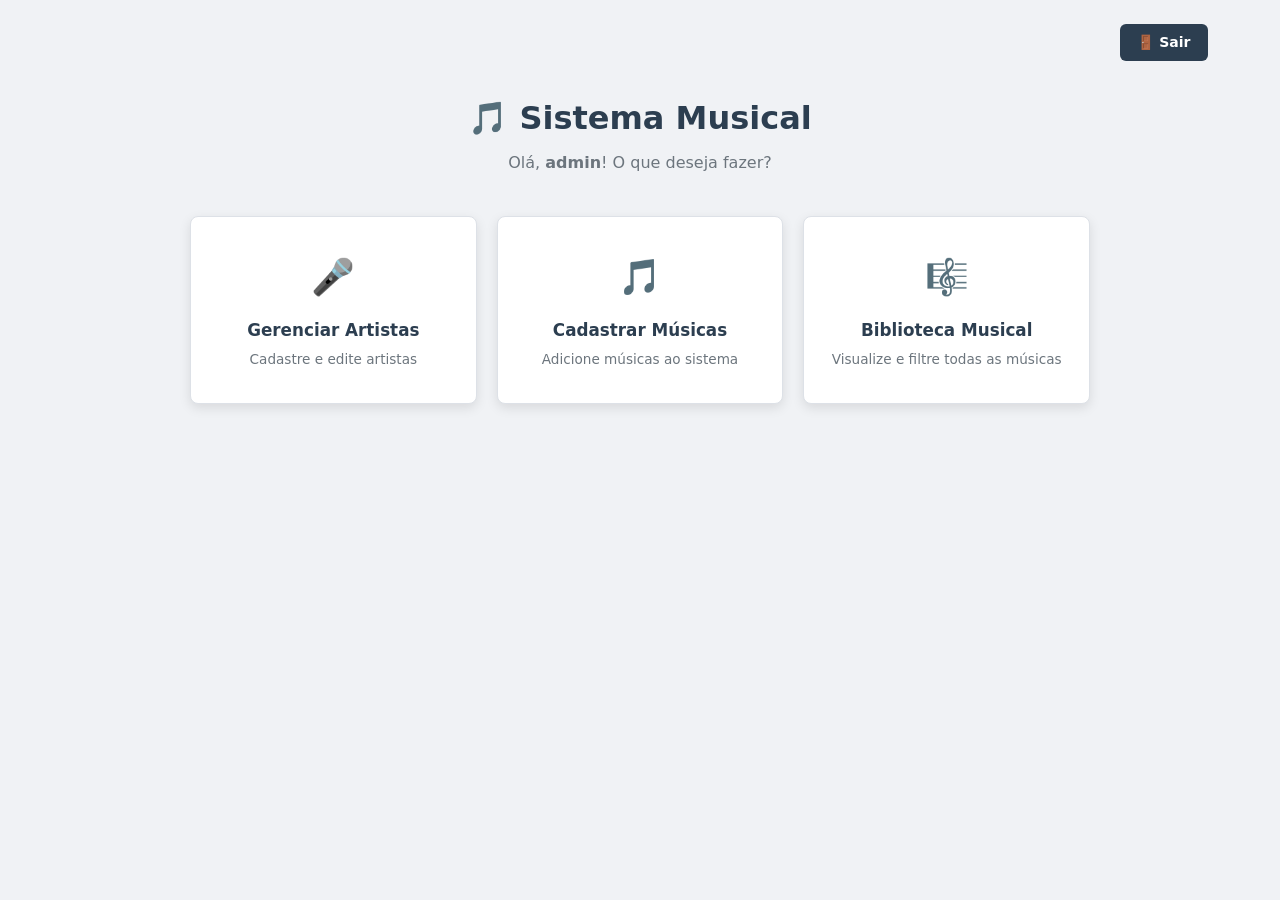
<file: sistema-musical/index.html>
<!DOCTYPE html>
<html lang="pt-br">
 <head>
 <!-- O head é igual ao do login: só muda o title. -->
 <meta charset="UTF-8">
 <meta name="viewport" content="width=device-width, initial-scale=1.0">
 <title>Menu Principal — Sistema Musical</title>
 <link rel="icon" href="data:image/svg+xml,<svg xmlns=%27http://www.w3.org/2000/svg%27 viewBox=%270 0 100
100%27><text y=%27.9em%27 font-size=%2790%27>🎵</text></svg>">
 <link rel="stylesheet" href="styles.css">
 </head>
 <body>

 <!-- container: caixa com largura máxima, centralizada. Usada em todas as telas, menos no login. -->
 <div class="container">

 <!-- topbar: barra de cima. O CSS (flex-end) joga o botão Sair para a direita. -->
 <div class="topbar">
 <!-- Um link (a) com cara de botão: a classe btn-back deixa ele escuro. -->
 <!-- Na Sprint 2 este link vai para logout.php, que encerra a sessão. -->
 <a href="login.html" class="btn-back">🚪 Sair</a>
 </div>

 <!-- page-header: as boas-vindas, centralizadas. -->
 <div class="page-header">
 <h1>🎵 Sistema Musical</h1>
 <!-- "admin" está fixo (dado inventado). Na Sprint 2 o PHP mostra o nome de quem entrou. -->
 <p>Olá, <strong>admin</strong>! O que deseja fazer?</p>
 </div>

 <!-- menu-grid: a grade dos 3 cards. O CSS usa display: grid para colocá-los lado a lado. -->
 <div class="menu-grid">

<!-- Cada menu-card tem um link (a) que ocupa o card inteiro: clicar em qualquer parte leva à tela. -->
 <div class="menu-card">
 <a href="cadastro_artista.html">
 <div class="menu-card-icon">🎤</div> <!-- ícone grande -->
 <div class="menu-card-title">Gerenciar Artistas</div> <!-- título -->
 <div class="menu-card-desc">Cadastre e edite artistas</div> <!-- descrição -->
 </a>
 </div>

 <div class="menu-card">
 <a href="cadastro_musica.html">
 <div class="menu-card-icon">🎵</div>
 <div class="menu-card-title">Cadastrar Músicas</div>
 <div class="menu-card-desc">Adicione músicas ao sistema</div>
 </a>
 </div>

 <div class="menu-card">
 <a href="listagem_musicas.html">
 <div class="menu-card-icon">🎼</div>
 <div class="menu-card-title">Biblioteca Musical</div>
 <div class="menu-card-desc">Visualize e filtre todas as músicas</div>
 </a>
 </div>

 </div>
 </div>
 </body>
 </html>
</file>
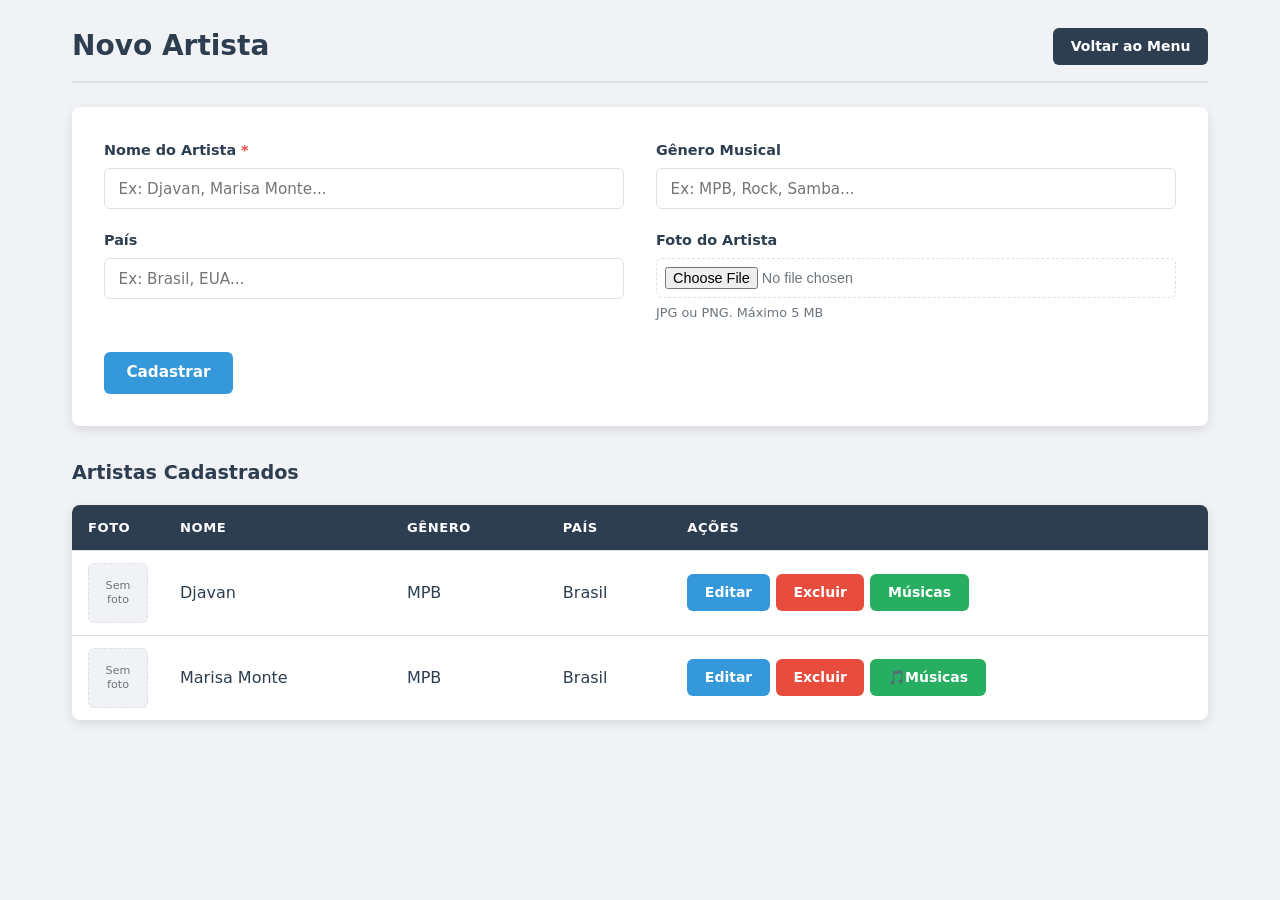
<file: sistema-musical/cadastro_artista.html>
<!DOCTYPE html>
<html lang="pt-br">
<head>
<meta charset="UTF-8">
<meta name="viewport" content="width=device-width, initial-scale=1.0">
<title>Novo Artista - Sistema Musical</title>
<link rel="icon" href="data:image/svg+xml,<svg xmlns='http://www.w3.org/2000/svg' viewBox='0 0 100 100'><text y='.9em' font-size='90'>🎵</text></svg>">
<link rel="stylesheet" href="styles.css">
</head>
<body>
<div class="container">
  <!-- A mesma barra de título da Biblioteca -->
  <div class="page-header-bar">
    <h2>Novo Artista</h2>
    <div class="header-actions">
      <a href="index.html" class="btn-back">Voltar ao Menu</a>
    </div>
  </div>


  <!-- FORMULARIO DE CADASTRO DO ARTISTA -->
  <form method="post" action="#" enctype="multipart/form-data">
    <div class="form-grid">
      <div class="form-group">
        <label for="nome">Nome do Artista <span style="color:var(--red)">*</span></label>
        <input type="text" id="nome" name="nome" required placeholder="Ex: Djavan, Marisa Monte...">
      </div>
      <div class="form-group">
        <label for="genero">Gênero Musical</label>
        <input type="text" id="genero" name="genero" placeholder="Ex: MPB, Rock, Samba...">
      </div>
      <div class="form-group">
        <label for="pais">País</label>
        <input type="text" id="pais" name="pais" placeholder="Ex: Brasil, EUA...">
      </div>
      <div class="form-group">
        <label for="imagem">Foto do Artista</label>
        <input type="file" id="imagem" name="imagem" accept="image/*">
        <small>JPG ou PNG. Máximo 5 MB</small>
      </div>
    </div>
    <div class="form-actions">
      <button type="submit" class="btn-primary">Cadastrar</button>
    </div>
  </form>


  <!-- TABELA DE ARTISTAS -->
  <h3>Artistas Cadastrados</h3>
  <div class="table-container">
    <table>
      <thead>
        <tr>
          <th class="col-foto">Foto</th>
          <th>Nome</th>
          <th>Gênero</th>
          <th>País</th>
          <th class="col-acoes">Ações</th>
        </tr>
      </thead>
      <tbody>
        <tr>
          <td><div class="no-image">Sem<br>foto</div></td>
          <td>Djavan</td>
          <td>MPB</td>
          <td>Brasil</td>
          <td>
            <div class="action-buttons">
              <a href="#" class="btn-edit">Editar</a>
              <a href="#" class="btn-delete">Excluir</a>
              <a href="cadastro_musica.html" class="btn-music">Músicas</a>
            </div>
          </td>
        </tr>
        <tr>
          <td><div class="no-image">Sem<br>foto</div></td>
          <td>Marisa Monte</td>
          <td>MPB</td>
          <td>Brasil</td>
          <td>
            <div class="action-buttons">
              <a href="#" class="btn-edit">Editar</a>
              <a href="#" class="btn-delete">Excluir</a>
              <a href="cadastro_musica.html" class="btn-music">🎵Músicas</a>
            </div>
          </td>
        </tr>
      </tbody>
    </table>
  </div>
</div>
</body>
</html>
</file>
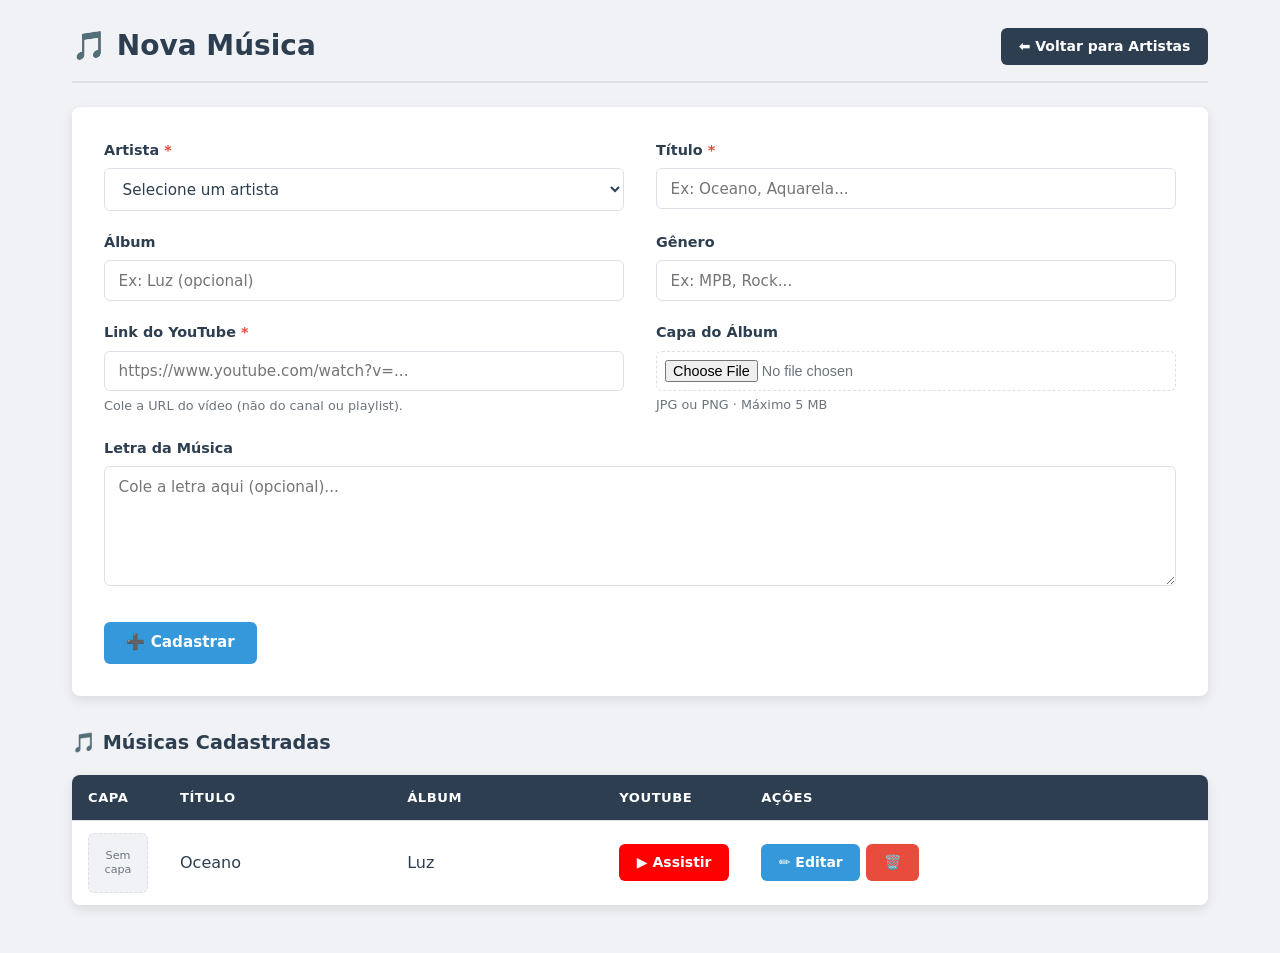
<file: sistema-musical/cadastro_musica.html>
<!doctype html>
<html lang="pt-br">
  <head>
    <meta charset="UTF-8" />
    <meta name="viewport" content="width=device-width, initial-scale=1.0" />
    <title>Nova Música — Sistema Musical</title>
    <link
      rel="icon"
      href="data:image/svg+xml,<svg xmlns=%27http://www.w3.org/2000/svg%27 viewBox=%270 0 100 100%27><text y=%27.9em%27 font-size=%2790%27>🎵</text></svg>"
    />
    <link rel="stylesheet" href="styles.css" />
  </head>
  <body>
    <div class="container">
      <!-- Aqui o botão volta para os ARTISTAS: chegamos nesta tela pelo botão verde "Músicas". -->
      <div class="page-header-bar">
        <h2>🎵 Nova Música</h2>
        <div class="header-actions">
          <a href="cadastro_artista.html" class="btn-back"
            >⬅ Voltar para Artistas</a
          >
        </div>
      </div>


      <!-- FORMULÁRIO DA MÚSICA (a "obra"). Igual ao do artista: post, enctype e form-grid. -->
      <form method="post" action="#" enctype="multipart/form-data">
        <div class="form-grid">
          <!-- Linha 1: Artista + Título -->
          <div class="form-group">
            <label for="artista_id"
              >Artista <span style="color: var(--red)">*</span></label
            >
            <!--
select required: a música PRECISA de um artista.
A 1a opção tem value="" (vazio): se a pessoa não escolher, o required bloqueia.
value="1", "2": o código do artista. Na Sprint 2 é assim que o banco
liga a música ao artista dela (chave estrangeira artista_id).
-->
            <select name="artista_id" id="artista_id" required>
              <option value="">Selecione um artista</option>
              <option value="1">Djavan</option>
              <option value="2">Marisa Monte</option>
            </select>
          </div>


          <div class="form-group">
            <label for="titulo"
              >Título <span style="color: var(--red)">*</span></label
            >
            <input
              type="text"
              id="titulo"
              name="titulo"
              required
              placeholder="Ex: Oceano, Aquarela..."
            />
          </div>


          <!-- Linha 2: Álbum + Gênero (opcionais) -->
          <div class="form-group">
            <label for="album">Álbum</label>
            <input
              type="text"
              id="album"
              name="album"
              placeholder="Ex: Luz (opcional)"
            />
          </div>


          <div class="form-group">
            <label for="genero">Gênero</label>
            <input
              type="text"
              id="genero"
              name="genero"
              placeholder="Ex: MPB, Rock..."
            />
          </div>


          <!-- Linha 3: YouTube + Capa -->
          <div class="form-group">
            <label for="youtube_link"
              >Link do YouTube <span style="color: var(--red)">*</span></label
            >
            <!-- type="url": o navegador confere se é um endereço de internet (http...). -->
            <input
              type="url"
              id="youtube_link"
              name="youtube_link"
              required
              placeholder="https://www.youtube.com/watch?v=..."
            />
            <small>Cole a URL do vídeo (não do canal ou playlist).</small>
          </div>


          <div class="form-group">
            <label for="imagem_capa">Capa do Álbum</label>
            <!-- O mesmo campo de foto do artista: só imagens. -->
            <input
              type="file"
              id="imagem_capa"
              name="imagem_capa"
              accept="image/*"
            />
            <small>JPG ou PNG · Máximo 5 MB</small>
          </div>


          <!-- Linha 4: Letra. A classe "full" faz este campo ocupar as 2 colunas (grid-column: 1 / -1). -->
          <div class="form-group full">
            <label for="letra">Letra da Música</label>
            <!-- textarea: caixa de texto com várias linhas. Diferente do input, ela tem fechamento. -->
            <textarea
              id="letra"
              name="letra"
              placeholder="Cole a letra aqui (opcional)..."
            ></textarea>
          </div>
        </div>
        <!-- fim .form-grid -->


        <div class="form-actions">
          <button type="submit" class="btn-primary">➕ Cadastrar</button>
        </div>
      </form>


      <!-- ========== TABELA DE MÚSICAS DO ARTISTA (dados fixos nesta fase) ========== -->
      <h3>🎵 Músicas Cadastradas</h3>
      <div class="table-container">
        <table>
          <thead>
            <tr>
              <th class="col-capa">Capa</th>
              <th>Título</th>
              <th>Álbum</th>
              <th class="col-youtube">YouTube</th>
              <th class="col-acoes">Ações</th>
            </tr>
          </thead>
          <tbody>
            <tr>
              <td>
                <div class="no-image">Sem<br />capa</div>
              </td>
              <td>Oceano</td>
              <td>Luz</td>
              <!-- Abre o vídeo numa aba nova. -->
              <td>
                <a href="#" target="_blank" class="btn-youtube">▶ Assistir</a>
              </td>
              <td>
                <div class="action-buttons">
                  <a href="#" class="btn-edit">✏️ Editar</a>
                  <a href="#" class="btn-delete">🗑️</a>
                </div>
              </td>
            </tr>
          </tbody>
        </table>
      </div>
    </div>
  </body>
</html>
</file>
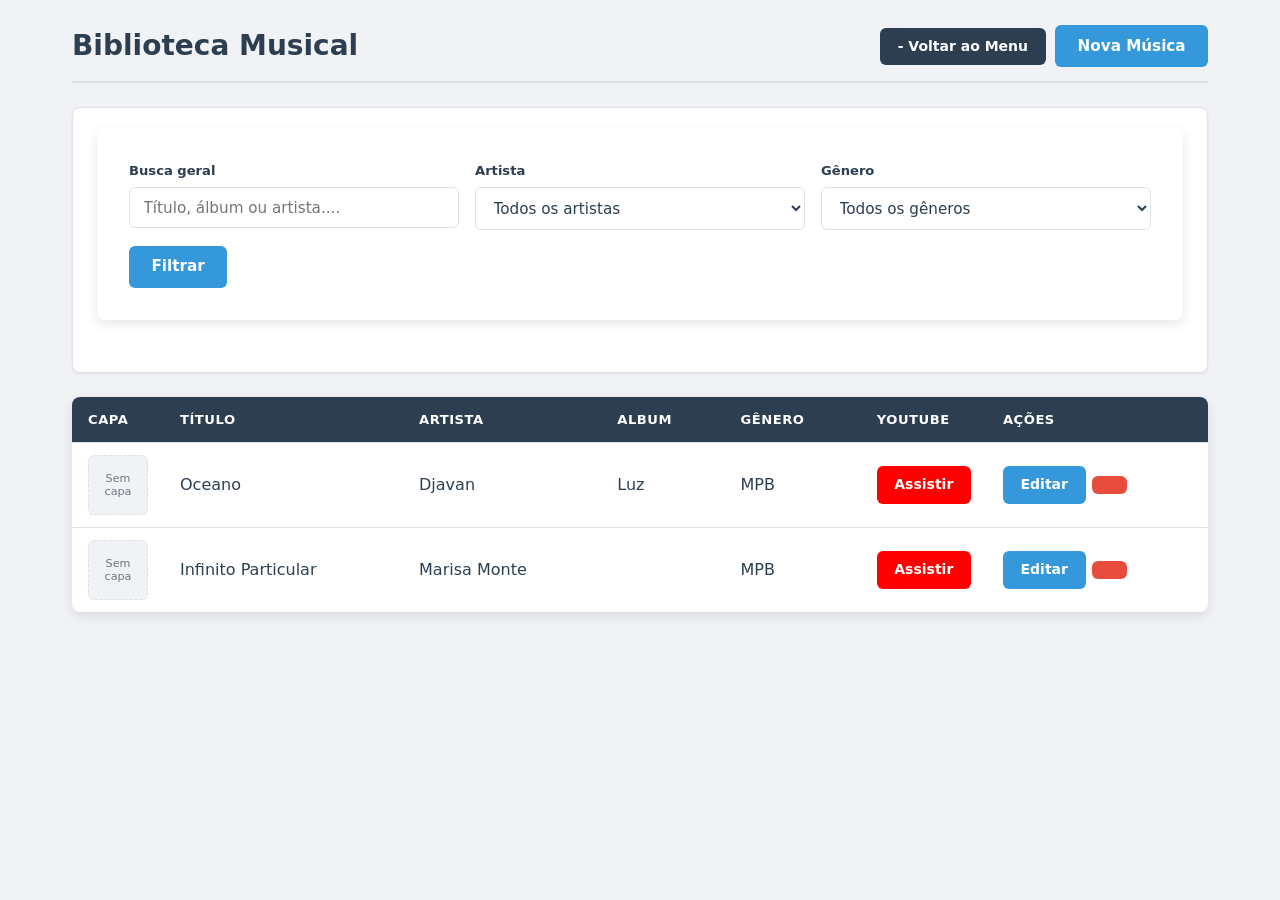
<file: sistema-musical/listagem_musicas.html>
<!doctype html>
<html lang="pt-br">
  <head>
    <meta charset="UTF-8" />
    <meta name="viewport" content="width=device-width, initial-scale=1.0" />
    <title>Biblioteca Musical Sistema Musical</title>
    <link
      rel="icon"
      href="data:image/svg+xml,<svg xmlns=%27http://www.w3.org/2000/svg%27 viewBox=%270 0 100 100%27><text y=%27.9em%27 font-size=%2790%27>门</text></svg>"
    />
    <link rel="stylesheet" href="styles.css" />
  </head>
  <body>
    <div class="container">
      <!-- CABEÇALHO DA PAGINA -->
      <div class="page-header-bar">
        <h2>Biblioteca Musical</h2>


        <div class="header-actions">
          <a href="index.html" class="btn-back">- Voltar ao Menu</a>
          <a href="cadastro_musica.html" class="btn-primary"> Nova Música</a>
        </div>
      </div>


      <!-- FILTROS -->
      <div class="filters">
        <form method="get" class="filter-form" action="#">
          <div class="filter-group">
            <div class="filter-item">
              <label for="busca">Busca geral</label>
              <input
                type="text"
                name="busca"
                id="busca"
                placeholder="Título, álbum ou artista...."
              />
            </div>
            <div class="filter-item">
              <label for="artista">Artista</label>
              <select name="artista" id="artista">
                <option value="">Todos os artistas</option>
                <option value="1">Djavan</option>
                <option value="2">Marisa Monte</option>
              </select>
            </div>
            <div class="filter-item">
              <label for="genero">Gênero</label>
              <select name="genero" id="genero">
                <option value="">Todos os gêneros</option>
                <option value="MPB">MPB</option>
              </select>
            </div>
          </div>
          <div class="filter-actions">
            <button type="submit" class="btn-primary">Filtrar</button>
          </div>
        </form>
      </div>


      <!-- TABELA DE MUSICAS -->
      <div class="table-container">
        <table>
          <thead>
            <tr>
              <th class="col-capa">Capa</th>
              <th>Título</th>
              <th>Artista</th>
              <th>Album</th>
              <th>Gênero</th>
              <th class="col-youtube">YouTube</th>
              <th class="col-acoes">Ações</th>
            </tr>
          </thead>


          <tbody>
            <tr>
              <td>
                <div class="no-image">Sem<br />capa</div>
              </td>
              <td>Oceano</td>
              <td>Djavan</td>
              <td>Luz</td>
              <td>MPB</td>
              <td>
                <a href="#" target="_blank" class="btn-youtube"> Assistir</a>
              </td>
              <td>
                <div class="action-buttons">
                  <a href="#" class="btn-edit"> Editar</a>
                  <a href="#" class="btn-delete"></a>
                </div>
              </td>
            </tr>
            <tr>
              <td>
                <div class="no-image">Sem<br />capa</div>
              </td>
              <td>Infinito Particular</td>
              <td>Marisa Monte</td>
              <td></td>
              <td>MPB</td>
              <td>
                <a href="#" target="_blank" class="btn-youtube"> Assistir</a>
              </td>
              <td>
                <div class="action-buttons">
                  <a href="#" class="btn-edit"> Editar</a>
                  <a href="#" class="btn-delete"></a>
                </div>
              </td>
            </tr>
          </tbody>
        </table>
      </div>
    </div>
  </body>
</html>
</file>
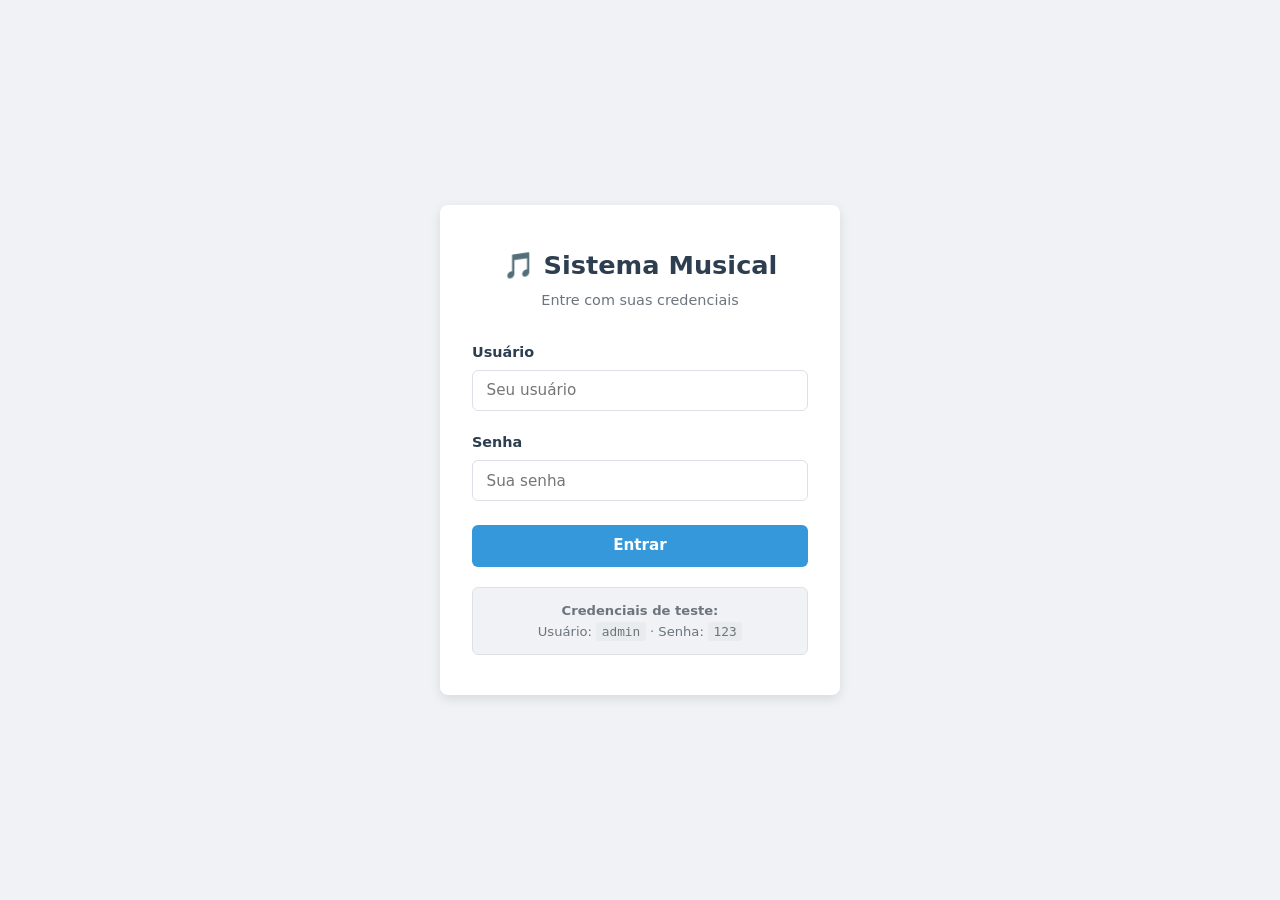
<file: sistema-musical/login.html>
<!doctype html>
<!-- DOCTYPE: avisa ao navegador que esta página é HTML5. Sempre a 1a linha. -->
<html lang="pt-br">
  <!-- lang="pt-br": o conteúdo está em português (ajuda o Google e o leitor de tela). -->


  <head>
    <!-- HEAD: configurações da página. Nada daqui aparece dentro da página. -->
    <meta charset="UTF-8" />
    <!-- UTF-8: libera os acentos (ç, ã, é). -->
    <meta name="viewport" content="width=device-width, initial-scale=1.0" />
    <!-- viewport: faz a página caber na tela do celular. -->
    <title>Login — Sistema Musical</title>
    <!-- title: o nome que aparece na aba do navegador. -->
    <link
      rel="icon"
      href="data:image/svg+xml,<svg xmlns=%27http://www.w3.org/2000/svg%27 viewBox=%270 0 100 100%27><text y=%27.9em%27 font-size=%2790%27>🎵</text></svg>"
    />
    <!-- rel="icon": o ícone da aba. Aqui é o emoji 🎵 desenhado direto no código. -->
    <link rel="stylesheet" href="styles.css" />
    <!-- rel="stylesheet": liga o arquivo de estilo. Todas as telas usam o MESMO styles.css. -->
  </head>


  <!-- A classe login-page é usada no CSS para centralizar o cartão no meio da tela. -->
  <body class="login-page">
    <!-- login-card: a caixa branca que guarda o login inteiro. -->
    <div class="login-card">
      <!-- login-header: título e subtítulo, centralizados pelo CSS. -->
      <div class="login-header">
        <h1>🎵 Sistema Musical</h1>
        <p>Entre com suas credenciais</p>
      </div>


      <!--
FORM: o formulário de login.
method="post": envia os dados escondidos (não aparecem no endereço).
action="#": por enquanto não envia para lugar nenhum.
Na Sprint 2 (back-end), o action vai mandar os dados para o PHP.
-->
      <form method="post" action="#">
        <!-- form-group: junta um rótulo (label) e seu campo (input). -->
        <div class="form-group">
          <!-- for="usuario" é igual ao id do input: clicar no texto foca o campo. -->
          <label for="usuario">Usuário</label>
          <input
            type="text"
            id="usuario"
            name="usuario"
            required
            autocomplete="username"
            placeholder="Seu usuário"
          />
          <!--
type="text": campo de texto comum.
name: o nome do dado que o PHP vai receber na Sprint 2.
required: o navegador não deixa enviar vazio.
autocomplete: o navegador pode sugerir o usuário salvo.
placeholder: a dica cinza dentro do campo.
-->
        </div>


        <div class="form-group">
          <label for="senha">Senha</label>
          <!-- type="password": esconde o que a pessoa digita (●●●). -->
          <input
            type="password"
            id="senha"
            name="senha"
            required
            autocomplete="current-password"
            placeholder="Sua senha"
          />
        </div>


        <!-- type="submit": envia o formulário. A classe btn-primary deixa o botão azul. -->
        <button type="submit" class="btn-primary">Entrar</button>
      </form>


      <!-- login-hint: a dica com as credenciais de teste. <code> mostra em fonte de código. -->
      <div class="login-hint">
        <strong>Credenciais de teste:</strong><br />
        Usuário: <code>admin</code>  ·  Senha: <code>123</code>
        <!--   = espaço que não quebra a linha. -->
      </div>
    </div>
  </body>
</html>
</file>
<file: sistema-musical/styles.css>
:root {
    --primary: #2c3e50; /* azul bem escuro: títulos, cabeçalho da tabela */
    --blue: #3498db; /* azul: botão principal e editar */
    --blue-dark: #2980b9; /* azul escuro: hover */
    --green: #27ae60; /* verde: botão de músicas */
    --red: #e74c3c; /* vermelho: excluir e o * de obrigatório */
    --red-dark: #c0392b;
    --bg: #f0f2f5; /* fundo cinza claro da página */
    --surface: #ffffff; /* fundo dos cartões */
    --border: #dde1e7; /* cor das bordas */
    --text: #2c3e50;
    --text-muted: #6c757d; /* texto cinza, menos importante */
    --shadow-sm: 0 1px 3px rgba(0,0,0,.08); /* sombra fraca */
    --shadow-md: 0 4px 12px rgba(0,0,0,.10); /* sombra média */
    --radius: 8px; /* arredondamento dos cantos */
    --font: 'Segoe UI', system-ui, -apple-system, sans-serif;
}

/* Reset: zera as margens que o navegador coloca sozinho.
box-sizing: border-box faz a largura já incluir padding e borda. */
*, *::before, *::after {
    margin: 0;
    padding: 0;
    box-sizing: border-box;
}

/* A página inteira: fonte, fundo e cor do texto. */
body {
    font-family: var(--font);
    background-color: var(--bg);
    color: var(--text);
    line-height: 1.6; /* espaço entre as linhas do texto */
    min-height: 100vh; /* no mínimo a altura toda da tela */
}

/* -----------------------------------------------
2. FORMULÁRIOS [AULA 1]
Base usada por TODAS as telas que têm <form>.
----------------------------------------------- */

/* Todo formulário vira um cartão branco com sombra. */
form {
    background: var(--surface);
    padding: 2rem;
    border-radius: var(--radius);
    box-shadow: var(--shadow-md);
    margin-bottom: 2rem;
}

/* Espaço embaixo de cada grupo (rótulo + campo). */
.form-group {
    margin-bottom: 1.25rem;
}

/* display: block coloca o rótulo numa linha só dele, em cima do campo. */
label {
    display: block;
    margin-bottom: .4rem;
    font-size: .9rem;
    font-weight: 600;
    color: var(--primary);
}

/* Os campos ocupam a largura toda e ganham borda fina.
textarea e select já ficam prontos para as próximas telas. */
input[type="text"],
input[type="password"],
textarea,
select {
    width: 100%;
    padding: .65rem .85rem;
    border: 1.5px solid var(--border);
    border-radius: 6px;
    font-size: .95rem;
    font-family: var(--font); /* sem isso, campos usam outra fonte */
    color: var(--text);
    background: var(--surface);
    transition: border-color .2s, box-shadow .2s; /* muda suave */
}

/* :focus = quando a pessoa clica no campo. A borda fica azul. */
input:focus,
textarea:focus,
select:focus {
    outline: none;
    border-color: var(--blue);
    box-shadow: 0 0 0 3px rgba(52,152,219,.15);
}

/* -----------------------------------------------
3. BOTÕES [AULA 1, cores novas nas aulas 2 e 3]
----------------------------------------------- */

/* Seletor em grupo (vírgulas): TODOS os botões do sistema têm o
mesmo formato. Cada um ganha a sua cor mais abaixo. */
.btn-primary,
.btn-edit,
.btn-delete,
.btn-music,
.btn-back,
.btn-youtube {
    display: inline-flex; /* ícone e texto alinhados */
    align-items: center;
    justify-content: center;
    gap: .35rem;
    padding: .55rem 1.1rem;
    border: none;
    border-radius: 6px;
    font-size: .875rem;
    font-weight: 600;
    font-family: var(--font);
    cursor: pointer; /* mãozinha no mouse */
    text-decoration: none; /* links sem sublinhado */
    white-space: nowrap; /* texto não quebra linha */
    transition: background-color .2s, transform .15s, box-shadow .2s;
    line-height: 1.4;
}

/* Botão principal: azul. No hover escurece e sobe 1px. */
.btn-primary {
    padding: .65rem 1.4rem;
    font-size: .95rem;
    background: var(--blue);
    color: #fff;
}

.btn-primary:hover {
    background: var(--blue-dark);
    transform: translateY(-1px);
    box-shadow: var(--shadow-sm);
}

/* Voltar e Sair: escuro. */
.btn-back {
    background: var(--primary);
    color: #fff;
}

.btn-back:hover {
    background: #1a252f;
}

/* [AULA 2] Cores dos botões de ação da tabela.
Azul = ação normal. Vermelho = perigo (excluir). */
.btn-edit {
    background: var(--blue);
    color: #fff;
}

.btn-edit:hover {
    background: var(--blue-dark);
}

.btn-delete {
    background: var(--red);
    color: #fff;
}

.btn-delete:hover {
    background: var(--red-dark);
}

/* [AULA 3] Verde = ir para as músicas do artista. */
.btn-music {
    background: var(--green);
    color: #fff;
}

.btn-music:hover {
    background: #219a52;
}

/* [AULA 2] O vermelho do YouTube, para reconhecer na hora. */
.btn-youtube {
    background: #ff0000;
    color: #fff;
}

.btn-youtube:hover {
    background: #cc0000;
}

/* -----------------------------------------------
4. MENSAGENS [AULA 4, usadas de verdade na Sprint 2]
Ex.: "Artista cadastrado!" (success) ou "Senha incorreta" (error).
----------------------------------------------- */

.message {
    display: flex;
    align-items: center;
    gap: .6rem;
    padding: .85rem 1.1rem;
    border-radius: 6px;
    margin-bottom: 1.25rem;
    font-size: .95rem;
    font-weight: 500;
}

.message.success {
    background: #d4edda;
    color: #155724;
    border: 1px solid #c3e6cb;
}

.message.error {
    background: #f8d7da;
    color: #721c24;
    border: 1px solid #f5c6cb;
}

/* [AULA 4] A caixa da letra: começa com 120px de altura.
resize: vertical deixa esticar só para baixo. */
textarea {
    min-height: 120px;
    resize: vertical;
}

/* -----------------------------------------------
5. TELA DE LOGIN [AULA 1]
----------------------------------------------- */

/* O body do login vira flex para centralizar o cartão:
justify-content = horizontal, align-items = vertical. */
.login-page {
    display: flex;
    justify-content: center;
    align-items: center;
    min-height: 100vh;
    background: var(--bg);
    padding: 1rem;
}

/* O cartão branco, com no máximo 400px de largura. */
.login-card {
    background: var(--surface);
    padding: 2.5rem 2rem;
    border-radius: var(--radius);
    box-shadow: var(--shadow-md);
    width: 100%;
    max-width: 400px;
}

/* O form já é um cartão (seção 2). Dentro do login-card tiramos
o fundo e a sombra para não ficar "caixa dentro de caixa". */
.login-card form {
    background: none;
    box-shadow: none;
    padding: 0;
    margin: 0;
}

.login-header {
    text-align: center;
    margin-bottom: 1.75rem;
}

.login-header h1 {
    font-size: 1.6rem;
    color: var(--primary);
    margin-bottom: .25rem;
}

.login-header p {
    color: var(--text-muted);
    font-size: .9rem;
}

/* Seletor com espaço = "que está dentro de". Só o botão do login
ocupa a largura toda. */
.login-card .btn-primary {
    width: 100%;
    margin-top: .25rem;
}

/* A caixinha com a dica das credenciais. */
.login-hint {
    margin-top: 1.25rem;
    padding: .75rem 1rem;
    background: var(--bg);
    border-radius: 6px;
    text-align: center;
    font-size: .82rem;
    color: var(--text-muted);
    border: 1px solid var(--border);
}

.login-hint code {
    background: #e9ecef;
    padding: .1rem .35rem;
    border-radius: 3px;
    font-size: .8rem;
}

/* -----------------------------------------------
6. LAYOUT BASE [AULA 1]
O container de todas as telas, menos o login.
----------------------------------------------- */

/* Largura máxima de 1200px. margin: 0 auto centraliza a caixa. */
.container {
    max-width: 1200px;
    margin: 0 auto;
    padding: 24px 32px;
}

/* -----------------------------------------------
7. MENU PRINCIPAL [AULA 1]
----------------------------------------------- */

/* flex-end empurra o botão Sair para a direita. */
.topbar {
    display: flex;
    justify-content: flex-end;
    margin-bottom: 2rem;
}

.page-header {
    text-align: center;
    margin-bottom: 2.5rem;
}

.page-header h1 {
    font-size: 2rem;
    color: var(--primary);
    margin-bottom: .35rem;
}

.page-header p {
    color: var(--text-muted);
    font-size: 1rem;
}

/* A grade dos cards. auto-fit + minmax(240px, 1fr):
"coloque quantas colunas couberem, cada uma com no mínimo 240px".
No celular os cards descem sozinhos. */
.menu-grid {
    display: grid;
    grid-template-columns: repeat(auto-fit, minmax(240px, 1fr));
    gap: 1.25rem;
    max-width: 900px;
    margin: 0 auto;
}

.menu-card {
    background: var(--surface);
    border-radius: var(--radius);
    box-shadow: var(--shadow-md);
    transition: transform .2s, box-shadow .2s;
    border: 1px solid var(--border);
}

/* Com o mouse em cima, o card sobe 4px e a sombra cresce. */
.menu-card:hover {
    transform: translateY(-4px);
    box-shadow: 0 8px 20px rgba(0,0,0,.13);
}

/* display: block faz o link ocupar o card inteiro (tudo clicável). */
.menu-card a {
    display: block;
    padding: 2rem 1.5rem;
    text-align: center;
    text-decoration: none;
    color: var(--text);
}

.menu-card-icon {
    font-size: 2.2rem;
    margin-bottom: .75rem;
}

.menu-card-title {
    font-size: 1.05rem;
    font-weight: 600;
    color: var(--primary);
    margin-bottom: .35rem;
}

.menu-card-desc {
    font-size: .85rem;
    color: var(--text-muted);
}

/* -----------------------------------------------
8. TIPOGRAFIA [h2 na AULA 2]
----------------------------------------------- */

/* Todo h2 do sistema: grande, cor principal e uma linha embaixo. */
h2 {
    font-size: 1.75rem;
    font-weight: 600;
    color: var(--primary);
    margin-bottom: 1.5rem;
    padding-bottom: .75rem;
    border-bottom: 2px solid var(--border);
}

/* [AULA 3] O subtítulo das tabelas dos cadastros. */
h3 {
    font-size: 1.2rem;
    font-weight: 600;
    color: var(--primary);
    margin: 2rem 0 1rem; /* 2rem em cima, 0 nos lados, 1rem embaixo */
}

/* -----------------------------------------------
9. CABEÇALHO DE PÁGINA COM AÇÕES [AULA 2]
Usado na Biblioteca e nos dois cadastros.
----------------------------------------------- */

/* space-between: título na esquerda, botões na direita.
flex-wrap: se faltar espaço, os botões descem. */
.page-header-bar {
    display: flex;
    align-items: center;
    justify-content: space-between;
    gap: 1rem;
    margin-bottom: 1.5rem;
    padding-bottom: .75rem;
    border-bottom: 2px solid var(--border);
    flex-wrap: wrap;
}

/* A barra já tem linha embaixo. Tiramos a linha do h2 que está
dentro dela, senão ficariam duas. */
.page-header-bar h2 {
    margin: 0;
    padding: 0;
    border: none;
    font-size: 1.75rem;
    font-weight: 600;
    color: var(--primary);
}

.page-header-bar .header-actions {
    display: flex;
    gap: .6rem;
    flex-wrap: wrap;
    align-items: center;
}

/* -----------------------------------------------
10. FORMULÁRIO EM GRADE [AULAS 3 e 4]
----------------------------------------------- */

/* [AULA 4] Outros tipos de input ficam iguais ao text. */
input[type="number"],
input[type="url"],
input[type="date"] {
    width: 100%;
    padding: .65rem .85rem;
    border: 1.5px solid var(--border);
    border-radius: 6px;
    font-size: .95rem;
    font-family: var(--font);
    color: var(--text);
    background: var(--surface);
    transition: border-color .2s, box-shadow .2s;
}

/* [AULA 3] Seletor de atributo: só o input de arquivo.
A borda tracejada lembra "solte o arquivo aqui". */
input[type="file"] {
    width: 100%;
    padding: .5rem;
    border: 1.5px dashed var(--border);
    border-radius: 6px;
    font-size: .9rem;
    color: var(--text-muted);
    cursor: pointer;
}

/* [AULA 3] O texto de ajuda fica embaixo do campo, pequeno e cinza. */
small {
    display: block;
    margin-top: .3rem;
    font-size: .8rem;
    color: var(--text-muted);
}

/* [AULA 3] 2 colunas iguais (1fr = uma fração do espaço).
gap: 0 entre linhas (o form-group já tem margem) e 2rem entre colunas. */
.form-grid {
    display: grid;
    grid-template-columns: 1fr 1fr;
    gap: 0 2rem;
}

/* [AULA 4] O campo com a classe "full" vai da 1a à última linha
da grade: ocupa as 2 colunas (usado na letra da música). */
.form-grid .form-group.full {
    grid-column: 1 / -1;
}

/* [AULA 3, usada na Sprint 2] Os botões abaixo do formulário, lado a lado. */
.form-actions {
    display: flex;
    gap: .75rem;
    align-items: center;
    flex-wrap: wrap;
    margin-top: .5rem;
    grid-column: 1 / -1;
}

/* [AULA 3, usada na Sprint 2] Mostra a foto já salva ao editar. */
.current-image {
    display: flex;
    align-items: center;
    gap: .75rem;
    margin-top: .75rem;
    padding: .75rem;
    background: var(--bg);
    border-radius: 6px;
}

.current-image img {
    width: 64px;
    height: 64px;
    object-fit: cover; /* corta a foto sem esticar */
    border-radius: 6px;
    flex-shrink: 0;
}

.current-image small {
    margin: 0;
    color: var(--text-muted);
}

/* -----------------------------------------------
11. TABELAS [AULA 2]
----------------------------------------------- */

/* A caixa da tabela. overflow: hidden corta o que passa dos cantos
redondos (senão o cabeçalho escuro "vaza" no canto). */
.table-container {
    background: var(--surface);
    border-radius: var(--radius);
    box-shadow: var(--shadow-md);
    overflow: hidden;
    margin-bottom: 1.5rem;
}

/* border-collapse: as bordas das células viram uma só. */
table {
    width: 100%;
    border-collapse: collapse;
}

/* Espaço dentro das células e uma linha fina entre as linhas. */
th, td {
    padding: 12px 16px;
    text-align: left;
    vertical-align: middle;
    border-bottom: 1px solid var(--border);
}

/* Cabeçalho escuro, letra branca e MAIÚSCULA. */
th {
    background: var(--primary);
    color: #fff;
    font-size: .82rem;
    font-weight: 600;
    letter-spacing: .04em;
    text-transform: uppercase;
    white-space: nowrap;
}

tbody tr:last-child td {
    border-bottom: none;
} /* a última linha sem borda */

tbody tr:hover {
    background: #f8fafc;
} /* linha clareia com o mouse */

/* Larguras fixas das colunas pequenas. */
.col-foto,
.col-capa {
    width: 90px;
    white-space: nowrap;
}

.col-youtube {
    width: 110px;
    white-space: nowrap;
}

.col-acoes {
    white-space: nowrap;
}

/* Editar, Excluir (e Músicas) lado a lado. */
.action-buttons {
    display: flex;
    gap: 6px;
    align-items: center;
    flex-wrap: nowrap;
}

/* [Sprint 2] A miniatura da capa ou da foto de verdade. */
.table-thumbnail {
    width: 60px;
    height: 60px;
    object-fit: cover;
    border-radius: 6px;
    display: block;
}

/* O quadrado "Sem capa / Sem foto": borda tracejada e texto no meio. */
.no-image {
    width: 60px;
    height: 60px;
    background: var(--bg);
    border: 1.5px dashed var(--border);
    border-radius: 6px;
    display: flex;
    align-items: center;
    justify-content: center;
    font-size: .7rem;
    color: var(--text-muted);
    text-align: center;
    line-height: 1.2;
}

/* [Sprint 2] Célula de "nenhuma música encontrada". */
td.empty-cell {
    text-align: center;
    color: var(--text-muted);
    padding: 2rem;
    font-size: .95rem;
}

/* -----------------------------------------------
14. FILTROS [AULA 2]
----------------------------------------------- */

.filters {
    background: var(--surface);
    padding: 1.25rem 1.5rem;
    border-radius: var(--radius);
    box-shadow: var(--shadow-sm);
    margin-bottom: 1.5rem;
    border: 1px solid var(--border);
}

/* Os filtros lado a lado. flex-wrap: descem se não couber. */
.filter-group {
    display: flex;
    gap: 1rem;
    flex-wrap: wrap;
    margin-bottom: 1rem;
}

/* flex: 1 = cada filtro pega a mesma fatia do espaço.
min-width impede que fique fino demais. */
.filter-item {
    flex: 1;
    min-width: 180px;
}

.filter-item label {
    font-size: .82rem;
}

.filter-actions {
    display: flex;
    gap: .75rem;
    align-items: center;
}

/* -----------------------------------------------
15. UTILITÁRIOS [AULA 4]
Classes pequenas para usar direto no HTML, sem criar regra nova.
mt = margin-top, mb = margin-bottom.
----------------------------------------------- */

.text-center {
    text-align: center;
}

.text-muted {
    color: var(--text-muted);
    font-size: .9rem;
}

.mt-1 { margin-top: .5rem; }
.mt-2 { margin-top: 1rem; }
.mt-3 { margin-top: 1.5rem; }
.mb-1 { margin-bottom: .5rem; }
.mb-2 { margin-bottom: 1rem; }
.mb-3 { margin-bottom: 1.5rem; }

/* -----------------------------------------------
16. RESPONSIVIDADE [AULA 4]
Tudo aqui dentro só vale em telas de até 768px (celular e
tablet em pé). Fica no FIM do arquivo para vencer as regras de cima.
Teste: F12, depois o ícone de celular (modo responsivo).
----------------------------------------------- */

@media (max-width: 768px) {
    .container { padding: 16px; } /* menos espaço nas bordas */
    h2 { font-size: 1.4rem; }
    form { padding: 1.25rem; }
    .form-grid { grid-template-columns: 1fr; } /* formulário em 1 coluna */
    .filter-group { flex-direction: column; gap: .75rem; } /* filtros empilhados */
    .filter-item { min-width: 100%; }
    .table-container { overflow-x: auto; } /* tabela rola para o lado */
    table { min-width: 560px; }
    th, td { padding: 10px 12px; font-size: .85rem; }
    .table-thumbnail,
    .no-image { width: 48px; height: 48px; }
    .col-foto, .col-capa { width: 68px; }
    .action-buttons { flex-wrap: wrap; gap: 4px; }
    .btn-edit, .btn-delete, .btn-music, .btn-youtube {
        padding: .4rem .7rem;
        font-size: .78rem;
    }
    .menu-grid { grid-template-columns: 1fr; } /* menu: 1 card por linha */
}
</file>
